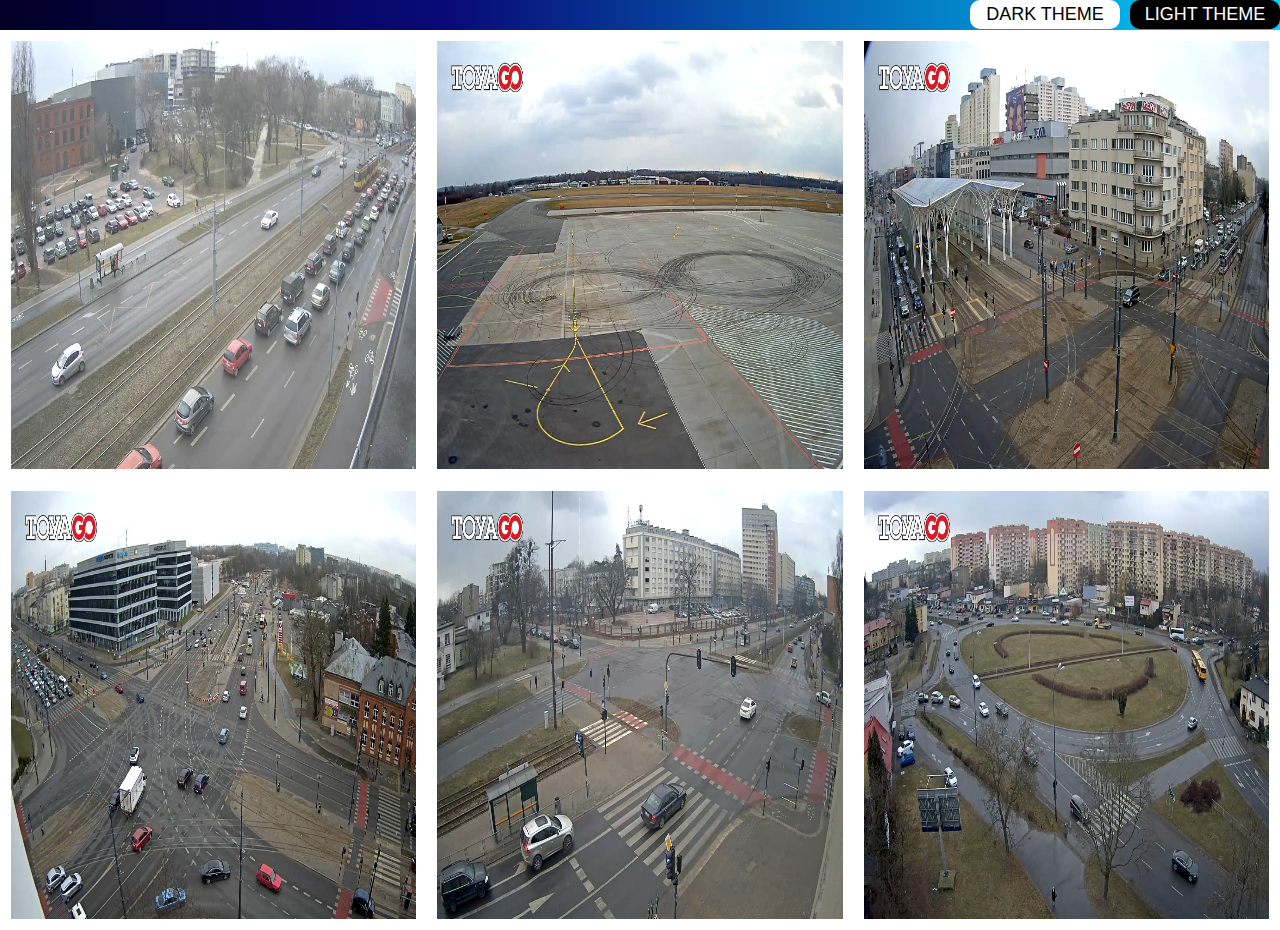
<file: index.html>
<!DOCTYPE html>
<html lang="pl">

<head>
    <meta charset="UTF-8">
    <title>Camera_main</title>
    <link rel="stylesheet" href="style.css">
    <script src="main.js"></script>
</head>

<body onload="back()">
    <div id="bar" class="bar"><button class="go_dark_theme" onclick="themchange_to_dark()">Dark theme</button><button class="go_light_theme" onclick="themchange_to_light()">Light theme</button></div>
    <div class="camerabox">
        <div class="camera">
            <a href="cameras/camera1.html" id="back1" class="link"><img src="img/snapshot1.jpg" class="img_camera"></a>
        </div>
        <div class="camera">
            <a href="cameras/camera2.html" id="back2" class="link"><img src="img/snapshot2.jpg" class="img_camera"></a>
        </div>
        <div class="camera">
            <a href="cameras/camera3.html" id="back3" class="link"><img src="img/snapshot3.jpg" class="img_camera"></a>
        </div>
        <div class="camera">
            <a href="cameras/camera4.html" id="back4" class="link"><img src="img/snapshot4.jpg" class="img_camera"></a>
        </div>
        <div class="camera">
            <a href="cameras/camera5.html" id="back5" class="link"><img src="img/snapshot5.jpg" class="img_camera"></a>
        </div>
        <div class="camera">
            <a href="cameras/camera6.html" id="back6" class="link"><img src="img/snapshot6.jpg" class="img_camera"></a>
        </div>
    </div>
</body>

</html>
</file>
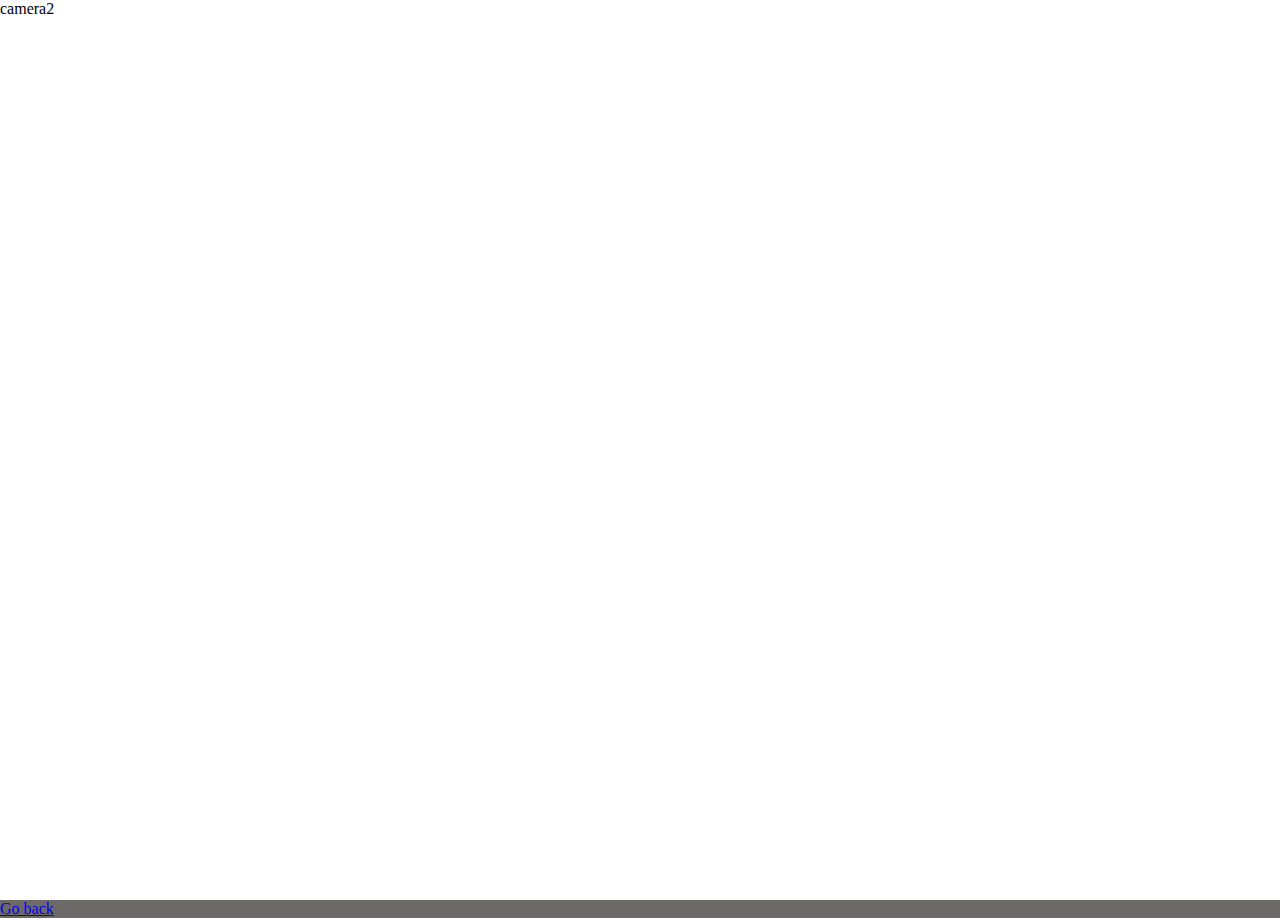
<file: camera2.html>
<!DOCTYPE html>
<html lang="pl">
    <head>
        <meta charset="UTF-8">
        <title>Projekt 1</title>
        <link rel="stylesheet" href="style.css">
    </head>
    <body>
        <div class="img">
            camera2
        </div>
        <a href="index.html">Go back</a>
    </body>
</html>
</file>
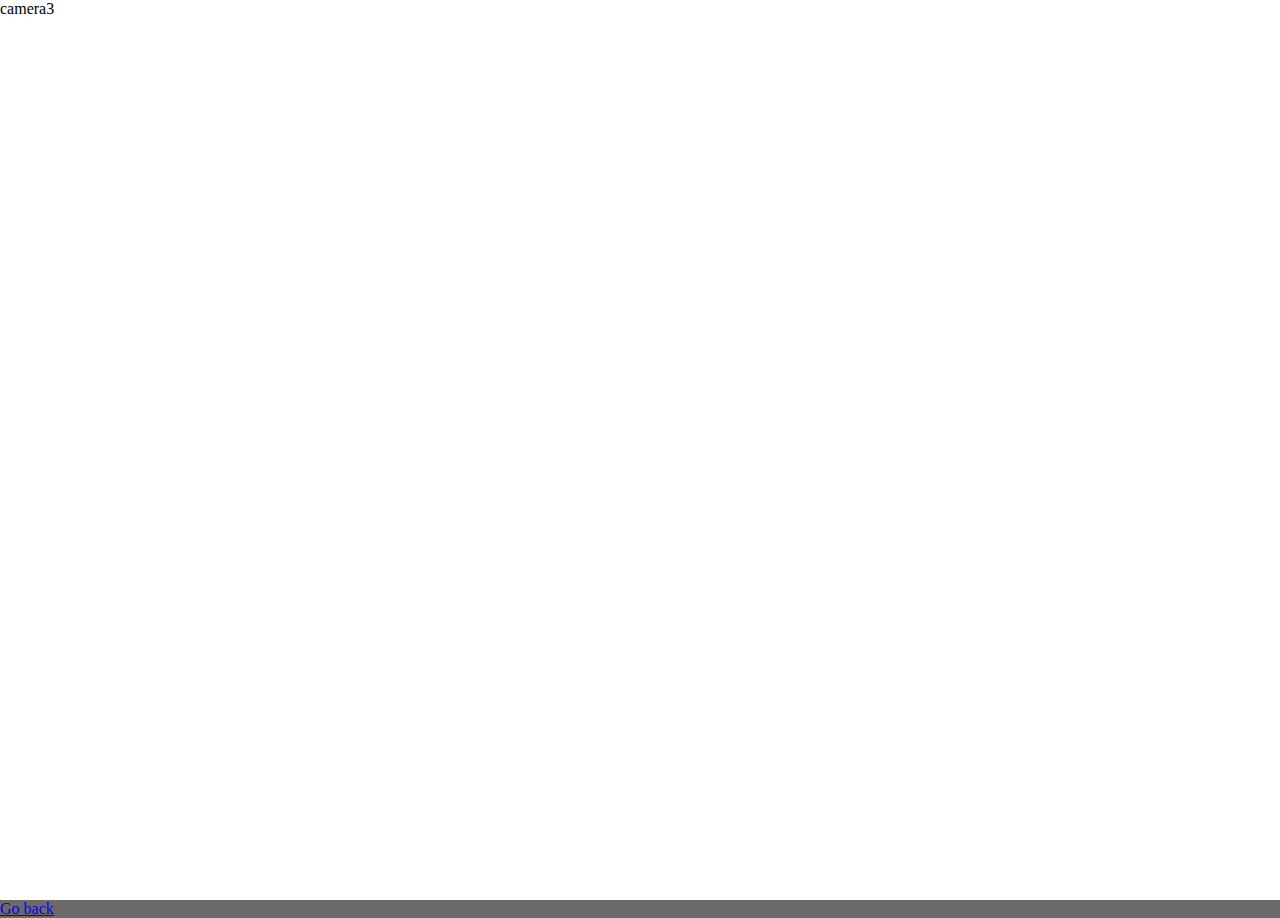
<file: camera3.html>
<!DOCTYPE html>
<html lang="pl">
    <head>
        <meta charset="UTF-8">
        <title>Projekt 1</title>
        <link rel="stylesheet" href="style.css">
    </head>
    <body>
        <div class="img">
            camera3
        </div>
        <a href="index.html">Go back</a>
    </body>
</html>
</file>
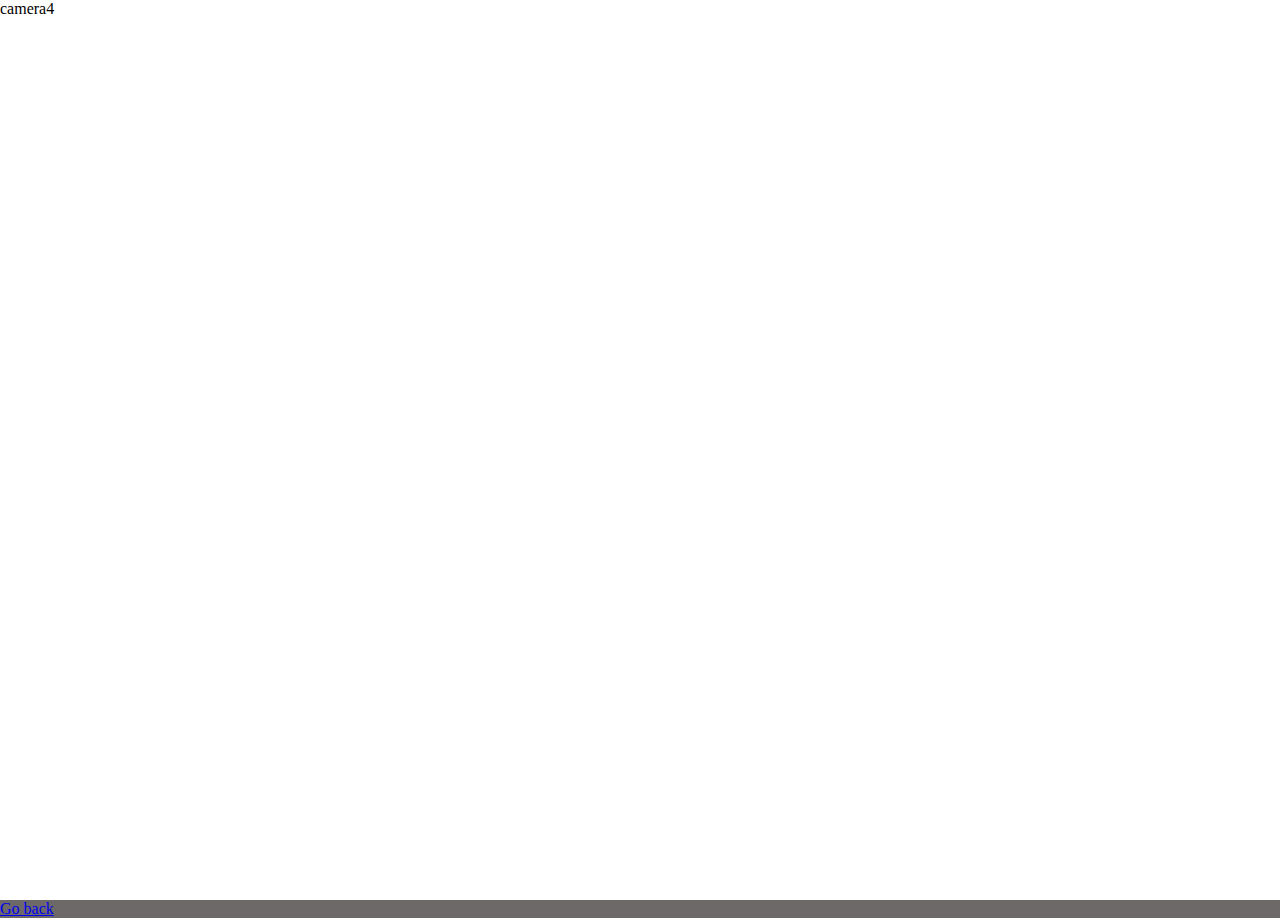
<file: camera4.html>
<!DOCTYPE html>
<html lang="pl">
    <head>
        <meta charset="UTF-8">
        <title>Projekt 1</title>
        <link rel="stylesheet" href="style.css">
    </head>
    <body>
        <div class="img">
            camera4
        </div>
        <a href="index.html">Go back</a>
    </body>
</html>
</file>
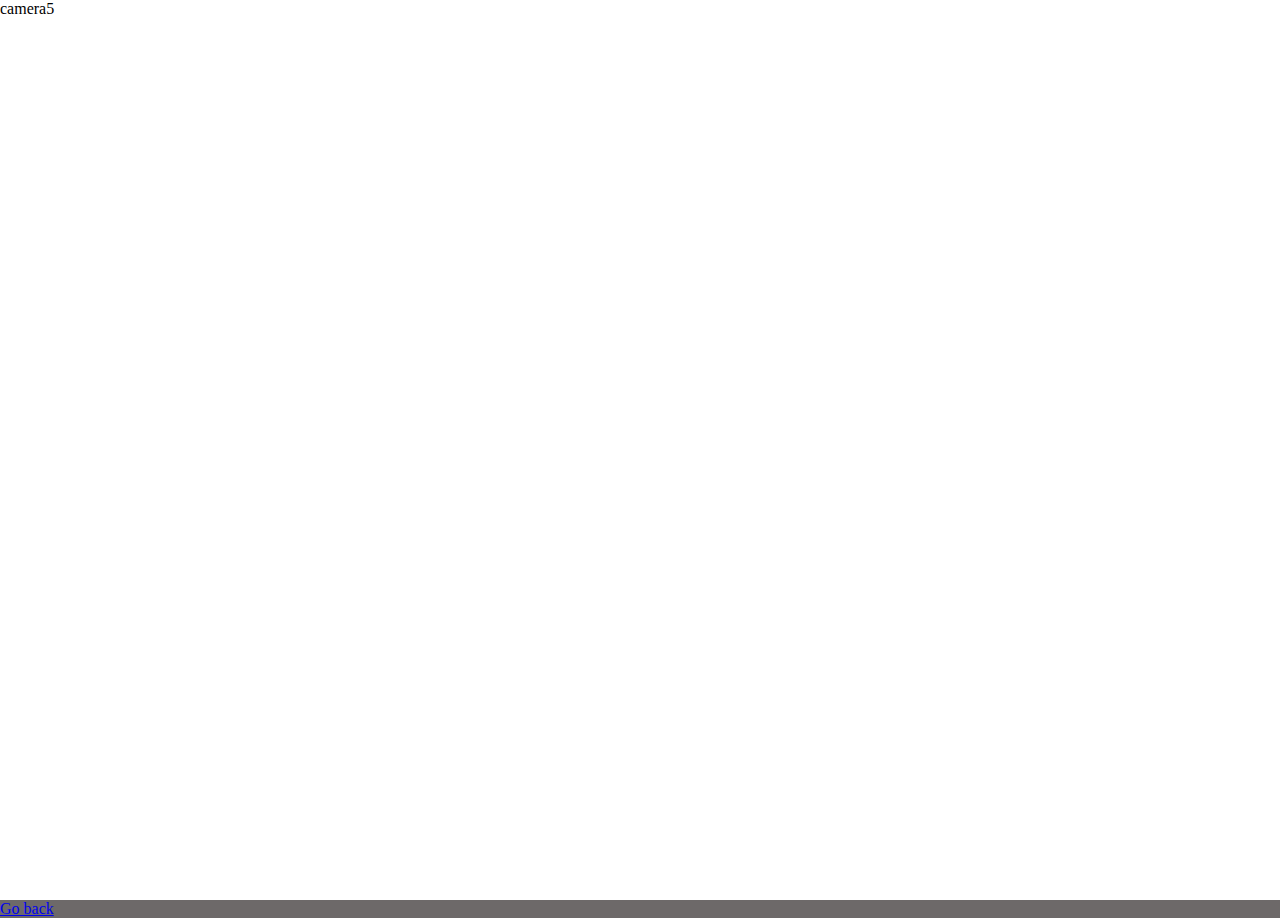
<file: camera5.html>
<!DOCTYPE html>
<html lang="pl">
    <head>
        <meta charset="UTF-8">
        <title>Projekt 1</title>
        <link rel="stylesheet" href="style.css">
    </head>
    <body>
        <div class="img">
            camera5
        </div>
        <a href="index.html">Go back</a>
    </body>
</html>
</file>
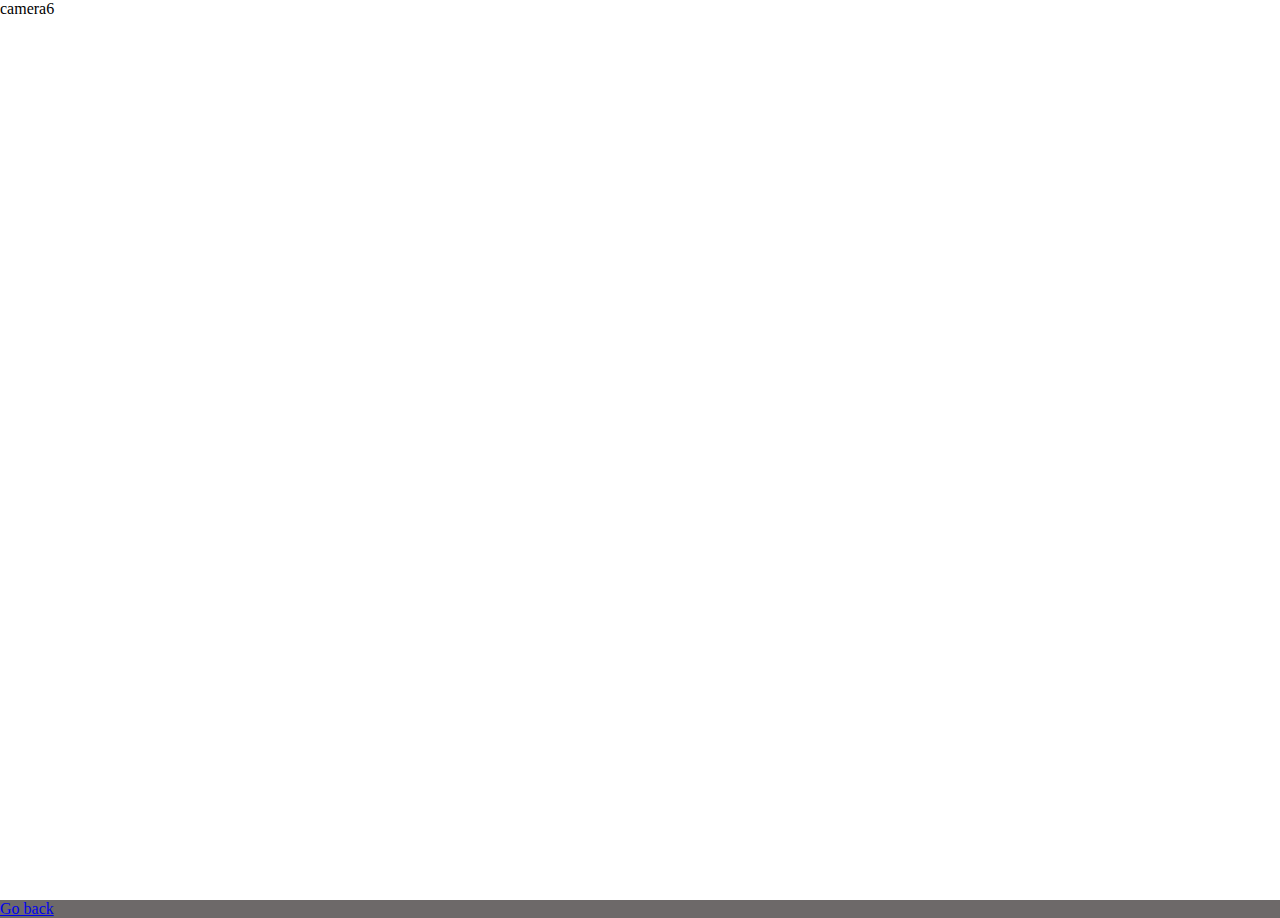
<file: camera6.html>
<!DOCTYPE html>
<html lang="pl">

<head>
    <meta charset="UTF-8">
    <title>Camera_6</title>
    <link rel="stylesheet" href="style.css">
</head>

<body>
    <div class="img">
        camera6
    </div>
    <a href="index.html">Go back</a>
</body>

</html>
</file>
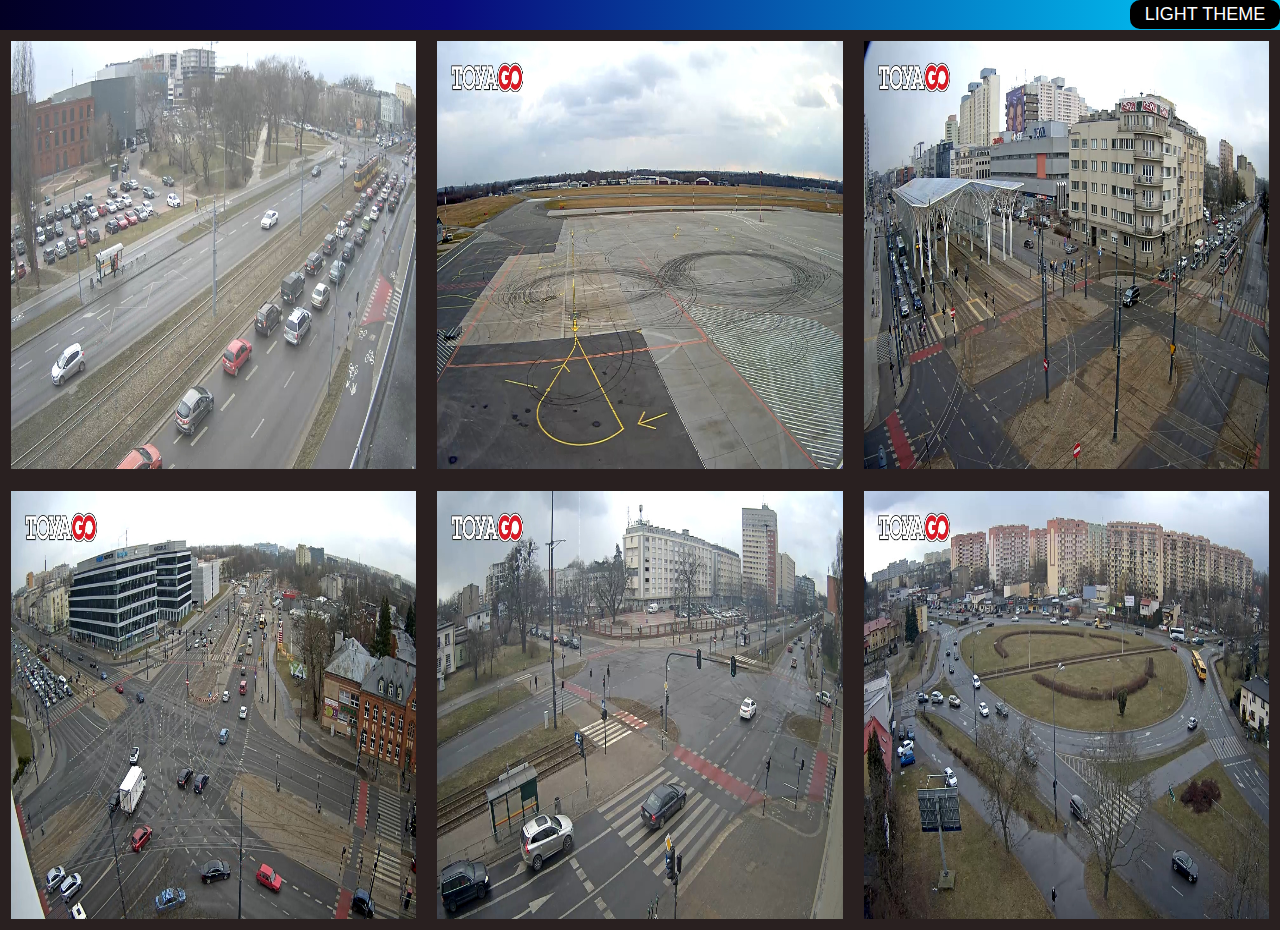
<file: dark_index.html>
<!DOCTYPE html>
<html lang="pl">

<head>
    <meta charset="UTF-8">
    <title>Camera_main</title>
    <link rel="stylesheet" href="style_dark.css">
</head>

<body>
    <div class="bar"><a href="index.html"><button class="go_light_theme">Light theme</button></a></div>
    <div class="camerabox">
        <div class="camera">
            <a href="cameras/camera1.html" class="link"><img src="img/snapshot1.jpg" class="img_camera"></a>
        </div>
        <div class="camera">
            <a href="cameras/camera2.html" class="link"><img src="img/snapshot2.jpg" class="img_camera"></a>
        </div>
        <div class="camera">
            <a href="cameras/camera3.html" class="link"><img src="img/snapshot3.jpg" class="img_camera"></a>
        </div>
        <div class="camera">
            <a href="cameras/camera4.html" class="link"><img src="img/snapshot4.jpg" class="img_camera"></a>
        </div>
        <div class="camera">
            <a href="cameras/camera5.html" class="link"><img src="img/snapshot5.jpg" class="img_camera"></a>
        </div>
        <div class="camera">
            <a href="cameras/camera6.html" class="link"><img src="img/snapshot6.jpg" class="img_camera"></a>
        </div>
    </div>
</body>

</html>
</file>
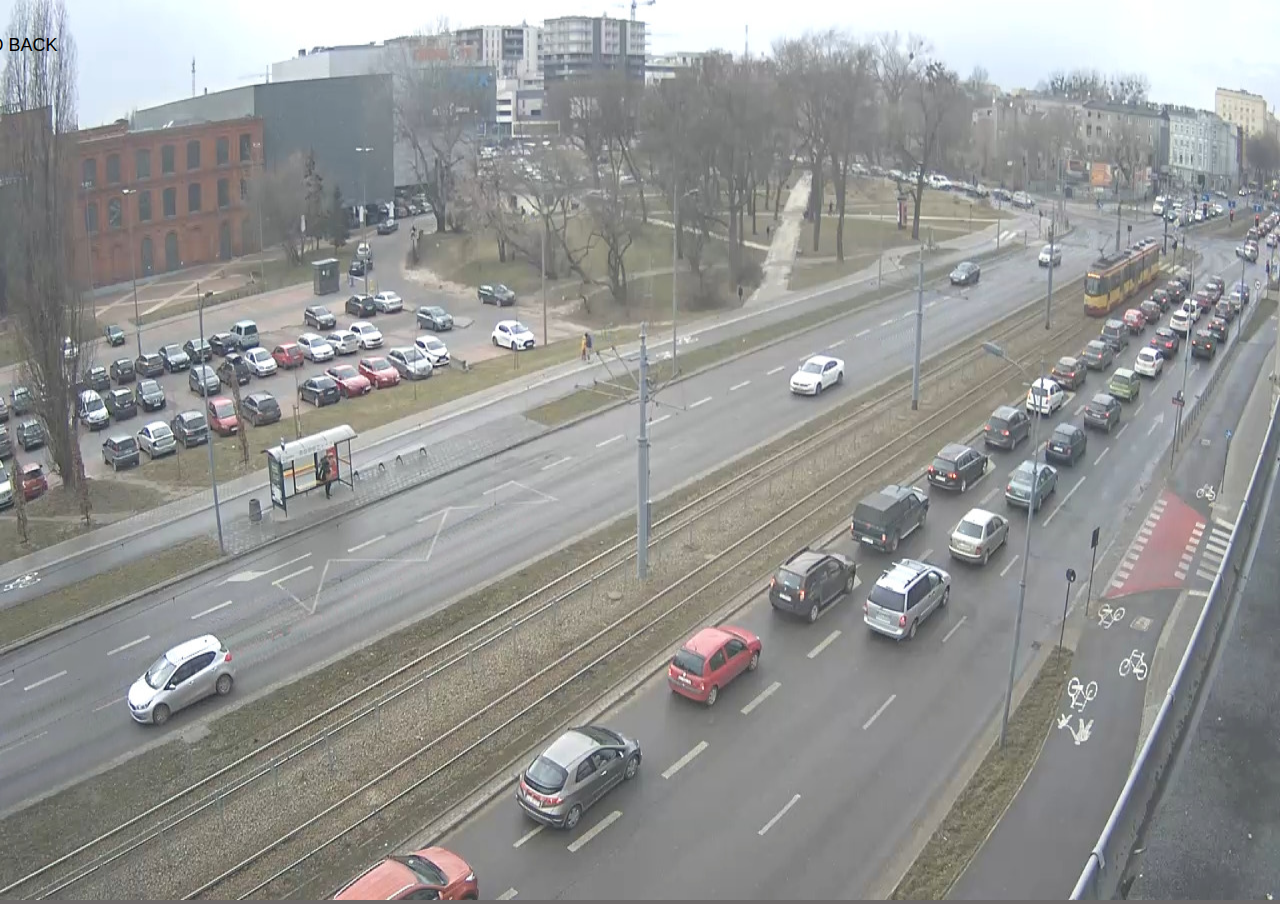
<file: cameras/camera1.html>
<!DOCTYPE html>
<html lang="pl">

<head>
    <meta charset="UTF-8">
    <title>Camera_1</title>
    <link rel="stylesheet" href="../style.css">
</head>

<body>
    <div class="img">
        <img class="img_camera_big" src="../img/snapshot1.jpg">
    </div>
    <div class="button_container">
        <a href="../index.html"><button class="goback">Go back</button></a>
    </div>
</body>

</html>
</file>
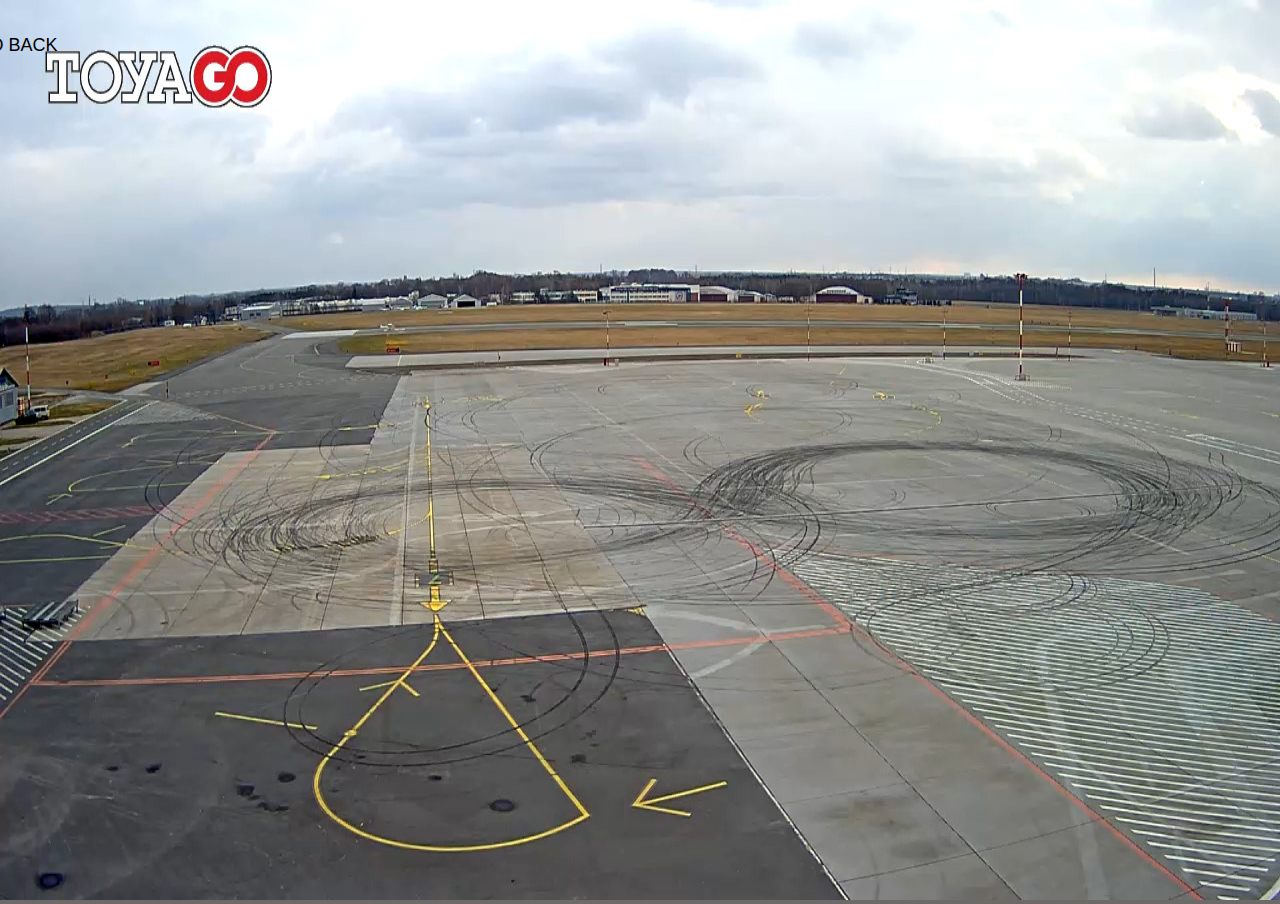
<file: cameras/camera2.html>
<!DOCTYPE html>
<html lang="pl">

<head>
    <meta charset="UTF-8">
    <title>Camera_2</title>
    <link rel="stylesheet" href="../style.css">
</head>

<body>
    <div class="img">
        <img class="img_camera_big" src="../img/snapshot2.jpg">
    </div>
    <div class="button_container">
        <a href="../index.html"><button class="goback">Go back</button></a>
    </div>
</body>

</html>
</file>
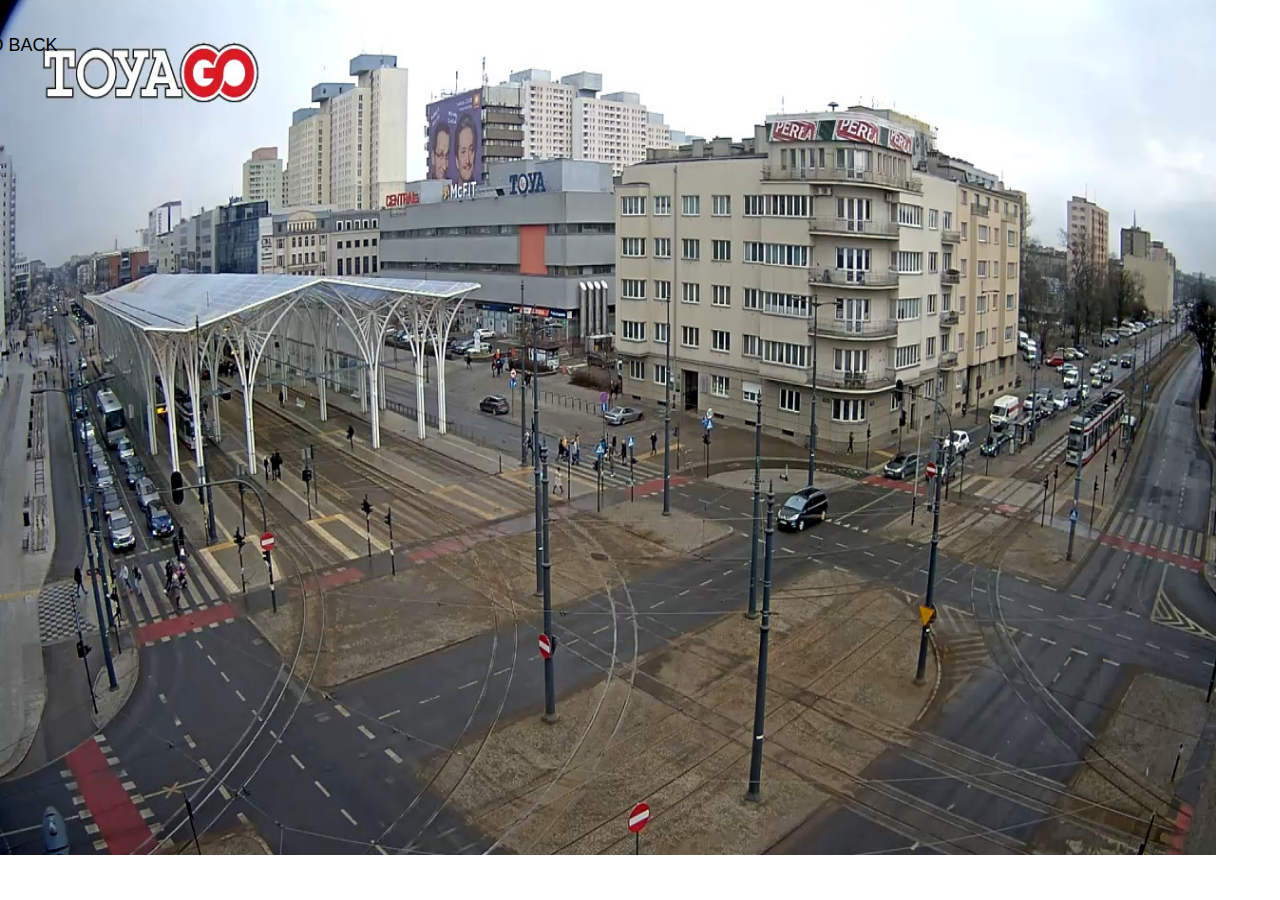
<file: cameras/camera3.html>
<!DOCTYPE html>
<html lang="pl">

<head>
    <meta charset="UTF-8">
    <title>Camera_3</title>
    <link rel="stylesheet" href="../style.css">
</head>

<body>
    <div class="img">
        <img class="img_camera" src="../img/snapshot3.jpg">
    </div>
    <div class="button_container">
        <a href="../index.html"><button class="goback">Go back</button></a>
    </div>
</body>

</html>
</file>
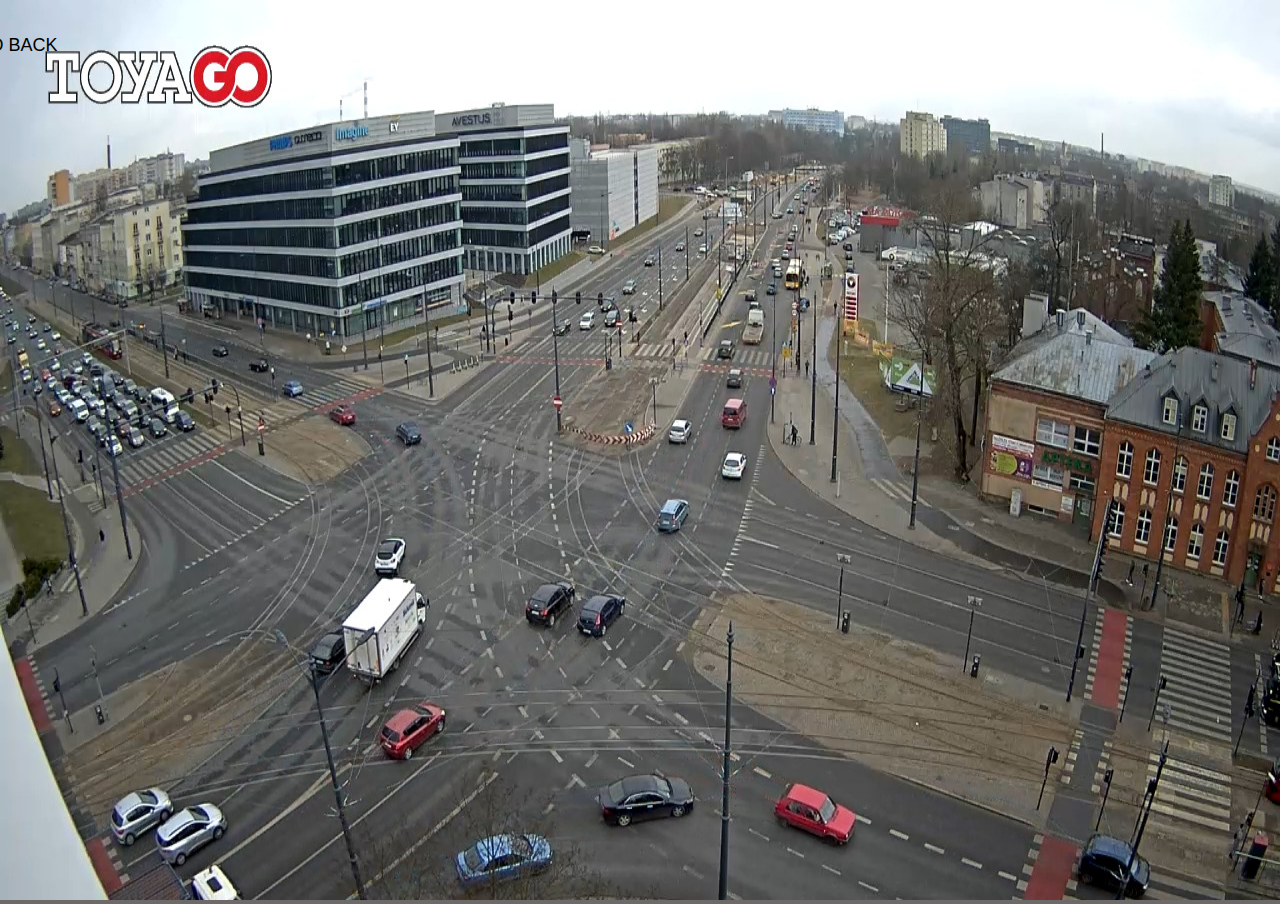
<file: cameras/camera4.html>
<!DOCTYPE html>
<html lang="pl">

<head>
    <meta charset="UTF-8">
    <title>Camera_4</title>
    <link rel="stylesheet" href="../style.css">
</head>

<body>
    <div class="img">
        <img class="img_camera_big" src="../img/snapshot4.jpg">
    </div>
    <div class="button_container">
        <a href="../index.html"><button class="goback">Go back</button></a>
    </div>
</body>

</html>
</file>
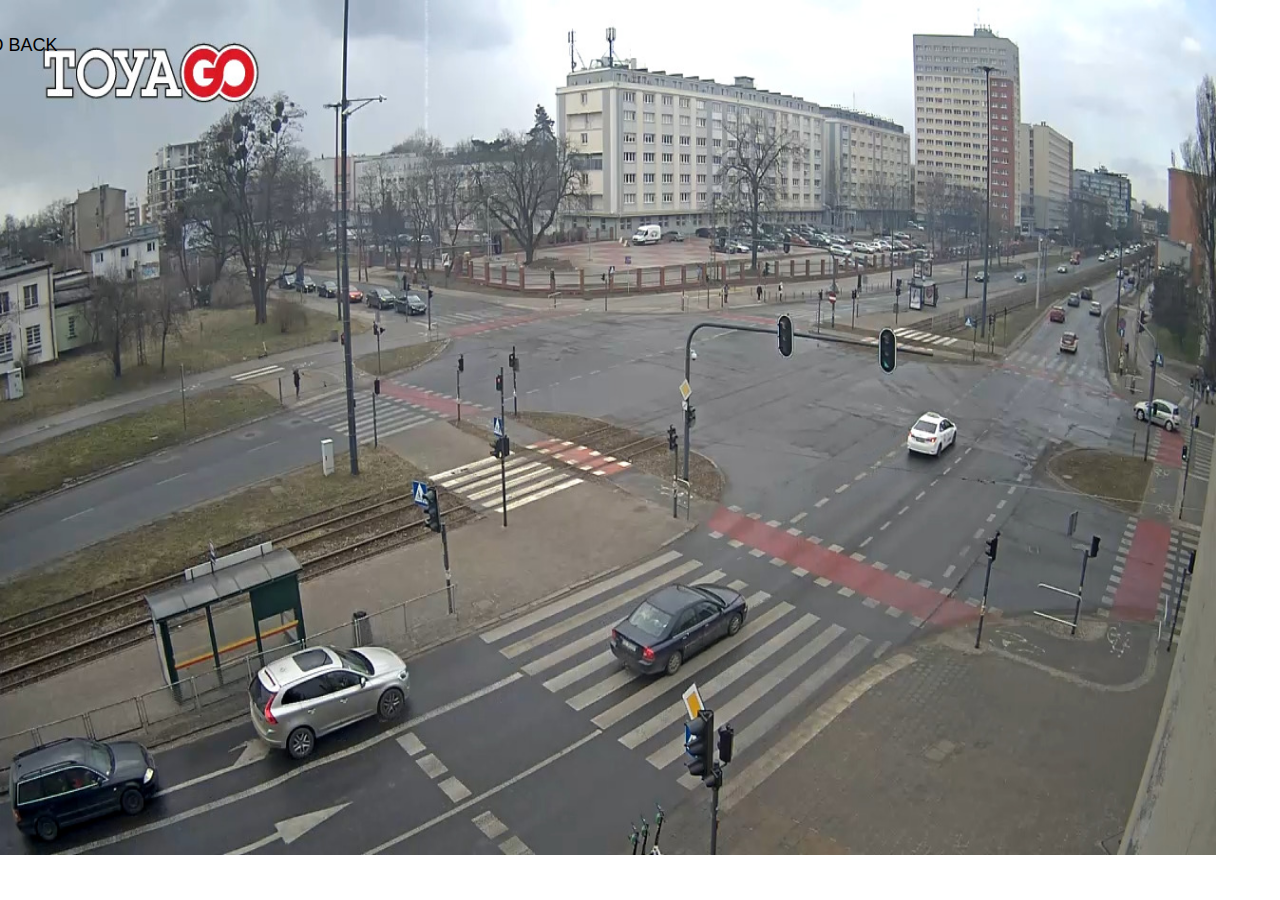
<file: cameras/camera5.html>
<!DOCTYPE html>
<html lang="pl">

<head>
    <meta charset="UTF-8">
    <title>Camera_5</title>
    <link rel="stylesheet" href="../style.css">
</head>

<body>
    <div class="img">
        <img class="img_camera" src="../img/snapshot5.jpg">
    </div>
    <div class="button_container">
        <a href="../index.html"><button class="goback">Go back</button></a>
    </div>
</body>

</html>
</file>
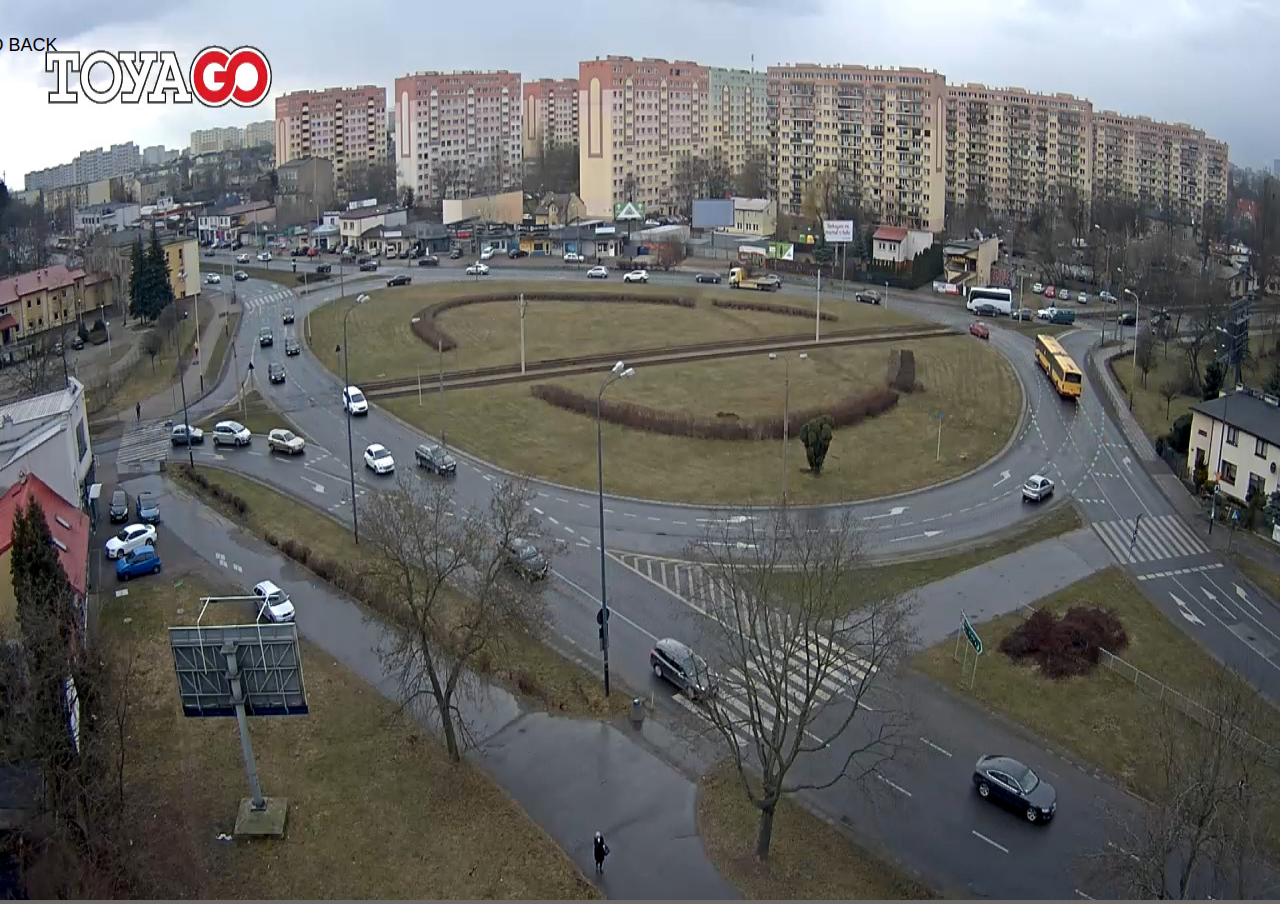
<file: cameras/camera6.html>
<!DOCTYPE html>
<html lang="pl">

<head>
    <meta charset="UTF-8">
    <title>Camera_6</title>
    <link rel="stylesheet" href="../style.css">
</head>

<body>
    <div class="img">
        <img class="img_camera_big" src="../img/snapshot6.jpg">
        <a href="../index.html"><button class="goback">Go back</button></a>
    </div>
</body>

</html>
</file>
<file: style.css>
:root {
    --buutton_color: blue;
    --button_font_color: white;
    --light_theme_color: white;
    --dark_theme_color: rgb(41, 32, 32);
}

body,
html {
    background-color: rgb(109, 105, 105);
    margin: 0;
    height: 100%;
}

.go_light_theme {
    background-color: black;
    color: white;
    font-size: large;
    text-decoration: none;
    text-transform: uppercase;
    width: 150px;
    height: 95%;
    border: 2px black solid;
    border-radius: 10px;
    transition-duration: .5s;
}

.go_light_theme:hover {
    background-color: white;
    color: black;
    border: 2px white solid;
    transition-duration: .5s;
}

.go_dark_theme {
    background-color: white;
    color: black;
    font-size: large;
    margin-left: 10px;
    margin-right: 10px;
    text-decoration: none;
    text-transform: uppercase;
    width: 150px;
    height: 95%;
    border: 2px white solid;
    border-radius: 10px;
    transition-duration: .5s;
}

.go_dark_theme:hover {
    background-color: black;
    color: white;
    border: 2px black solid;
    transition-duration: .5s;
}

.bar {
    background: linear-gradient(90deg, rgba(2, 0, 36, 1) 0%, rgba(9, 9, 121, 1) 35%, rgba(0, 212, 255, 1) 100%);
    text-align: right;
    height: 30px;
    width: 100%;
}

.camerabox {
    background-color: var(--light_theme_color);
    width: 100%;
    height: 100%;
    display: grid;
    grid-template-columns: auto auto auto;
}

.img_camera {
    width: 95%;
    height: 95%;
    margin-left: auto;
    margin-right: auto;
    margin-bottom: 0;
}

.img_camera_big {
    width: 100%;
    height: 100%;
}

.link {
    text-decoration: none;
    background-color: var(--light_theme_color);
    text-align: center;
    margin: auto;
    display: flex;
    align-items: center;
    width: 100%;
    height: 100%;
}

.camera {
    background-color: var(--light_theme_color);
    text-align: center;
    margin: auto;
    display: flex;
    align-items: center;
    width: 100%;
    height: 100%;
}

.img {
    background-color: var(--light_theme_color);
    width: 100%;
    height: 100%;
}

.goback {
    top: 5%;
    right: 87%;
    transform: translate(-50%, -50%);
    -ms-transform: translate(-50%, -50%);
    position: absolute;
    background-color: transparent;
    color: black;
    font-size: large;
    text-decoration: none;
    text-transform: uppercase;
    width: 150px;
    height: 60px;
    border: 2px transparent solid;
    border-radius: 10px;
    transition-duration: .5s;
}

.goback:hover {
    background-color: var(--button_font_color);
    color: var(--buutton_color);
    border: 2px var(--button_font_color) solid;
    transition-duration: .5s;
}
</file>
<file: style_dark.css>
:root {
    --buutton_color: blue;
    --button_font_color: white;
    --light_theme_color: white;
    --dark_theme_color: rgb(41, 32, 32);
}

body,
html {
    background-color: rgb(109, 105, 105);
    margin: 0;
    height: 100%;
}

.go_light_theme {
    background-color: black;
    color: white;
    font-size: large;
    text-decoration: none;
    text-transform: uppercase;
    width: 150px;
    height: 95%;
    border: 2px black solid;
    border-radius: 10px;
    transition-duration: .5s;
}

.go_light_theme:hover {
    background-color: white;
    color: black;
    border: 2px white solid;
    transition-duration: .5s;
}

.bar {
    background: linear-gradient(90deg, rgba(2, 0, 36, 1) 0%, rgba(9, 9, 121, 1) 35%, rgba(0, 212, 255, 1) 100%);
    text-align: right;
    height: 30px;
    width: 100%;
}

.camerabox {
    background-color: var(--dark_theme_color);
    width: 100%;
    height: 100%;
    display: grid;
    grid-template-columns: auto auto auto;
}

.img_camera {
    width: 95%;
    height: 95%;
    margin-left: auto;
    margin-right: auto;
}

.img_camera_big {
    width: 100%;
    height: 100%;
}

.link {
    text-decoration: none;
    background-color: var(--dark_theme_color);
    text-align: center;
    margin: auto;
    display: flex;
    align-items: center;
    width: 100%;
    height: 100%;
}

.camera {
    background-color: var(--dark_theme_color);
    text-align: center;
    margin: auto;
    display: flex;
    align-items: center;
    width: 100%;
    height: 100%;
}

.img {
    background-color: var(--dark_theme_color);
    width: 100%;
}

.button_container {
    text-align: center;
}

.goback {
    background-color: var(--buutton_color);
    color: var(--button_font_color);
    font-size: large;
    text-decoration: none;
    text-transform: uppercase;
    width: 150px;
    height: 60px;
    border: 2px var(--buutton_color) solid;
    border-radius: 10px;
    transition-duration: .5s;
}

.goback:hover {
    background-color: var(--button_font_color);
    color: var(--buutton_color);
    border: 2px var(--button_font_color) solid;
    transition-duration: .5s;
}
</file>
